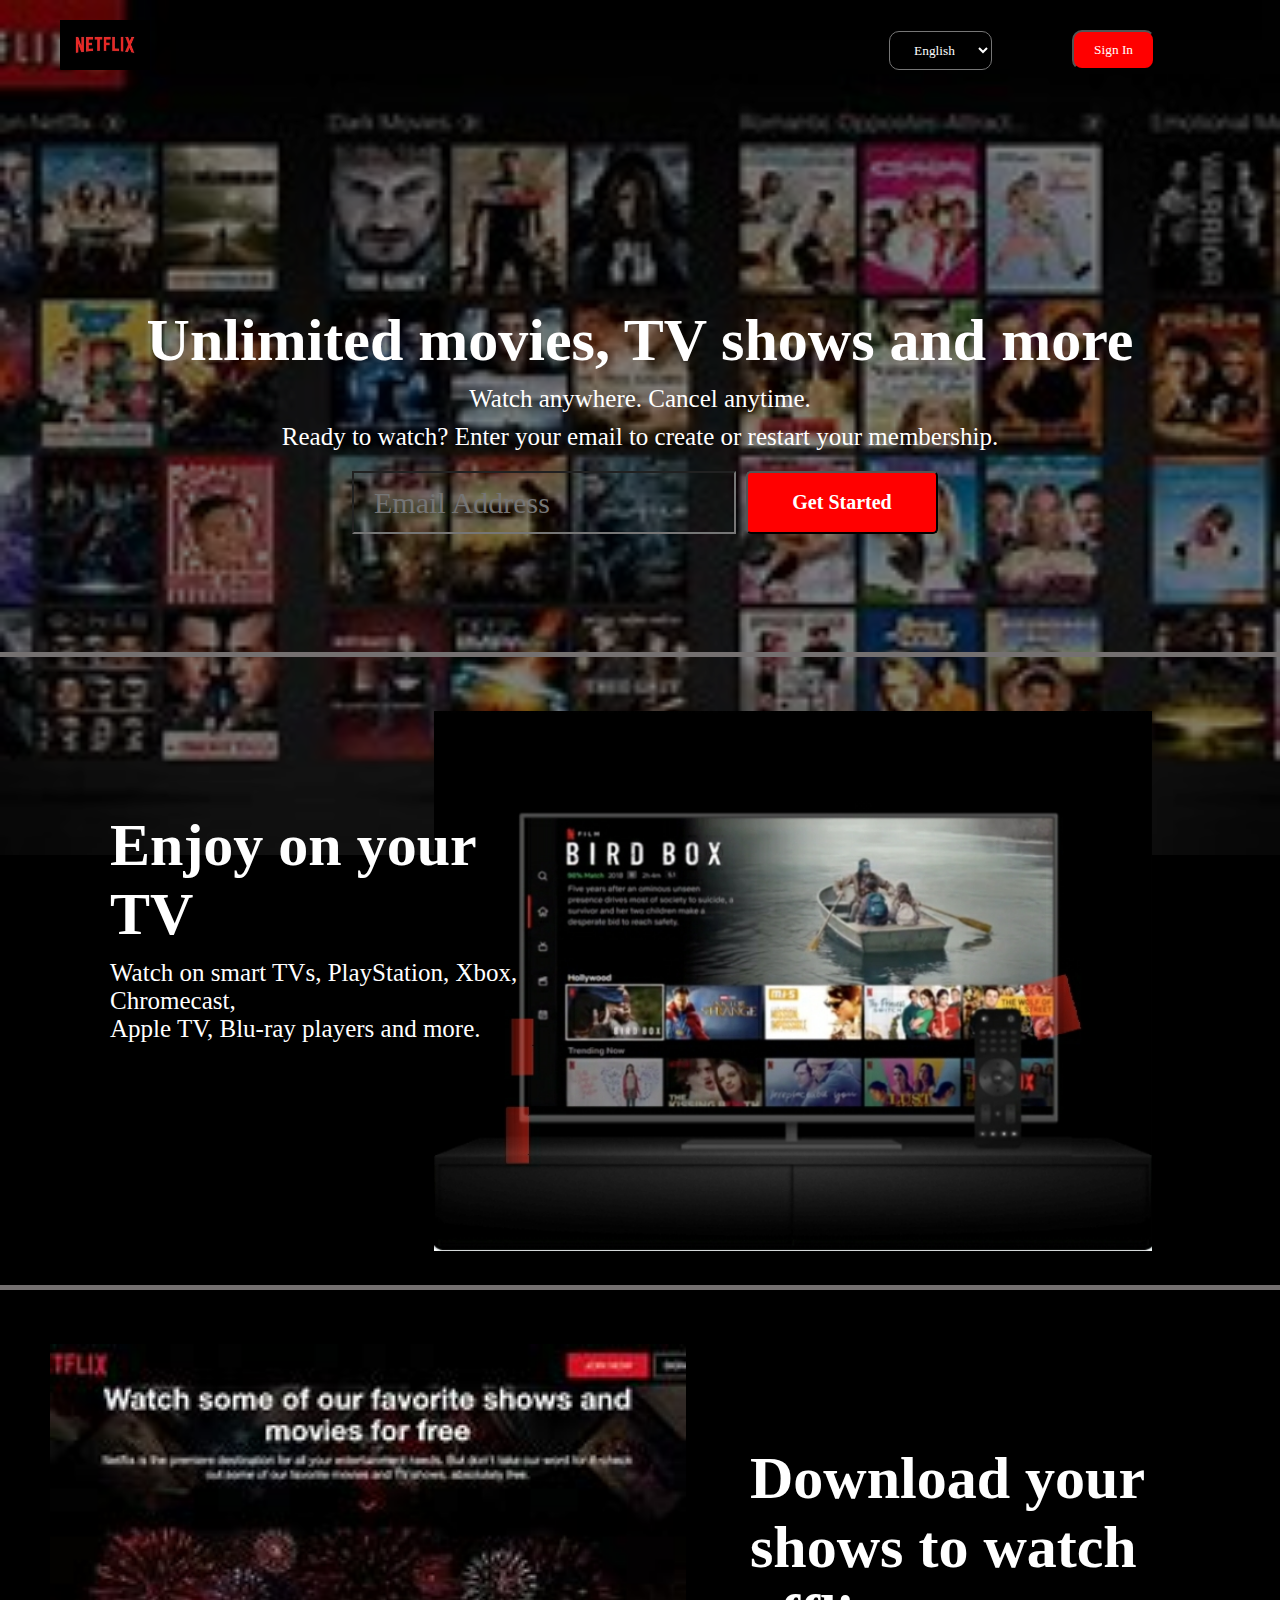
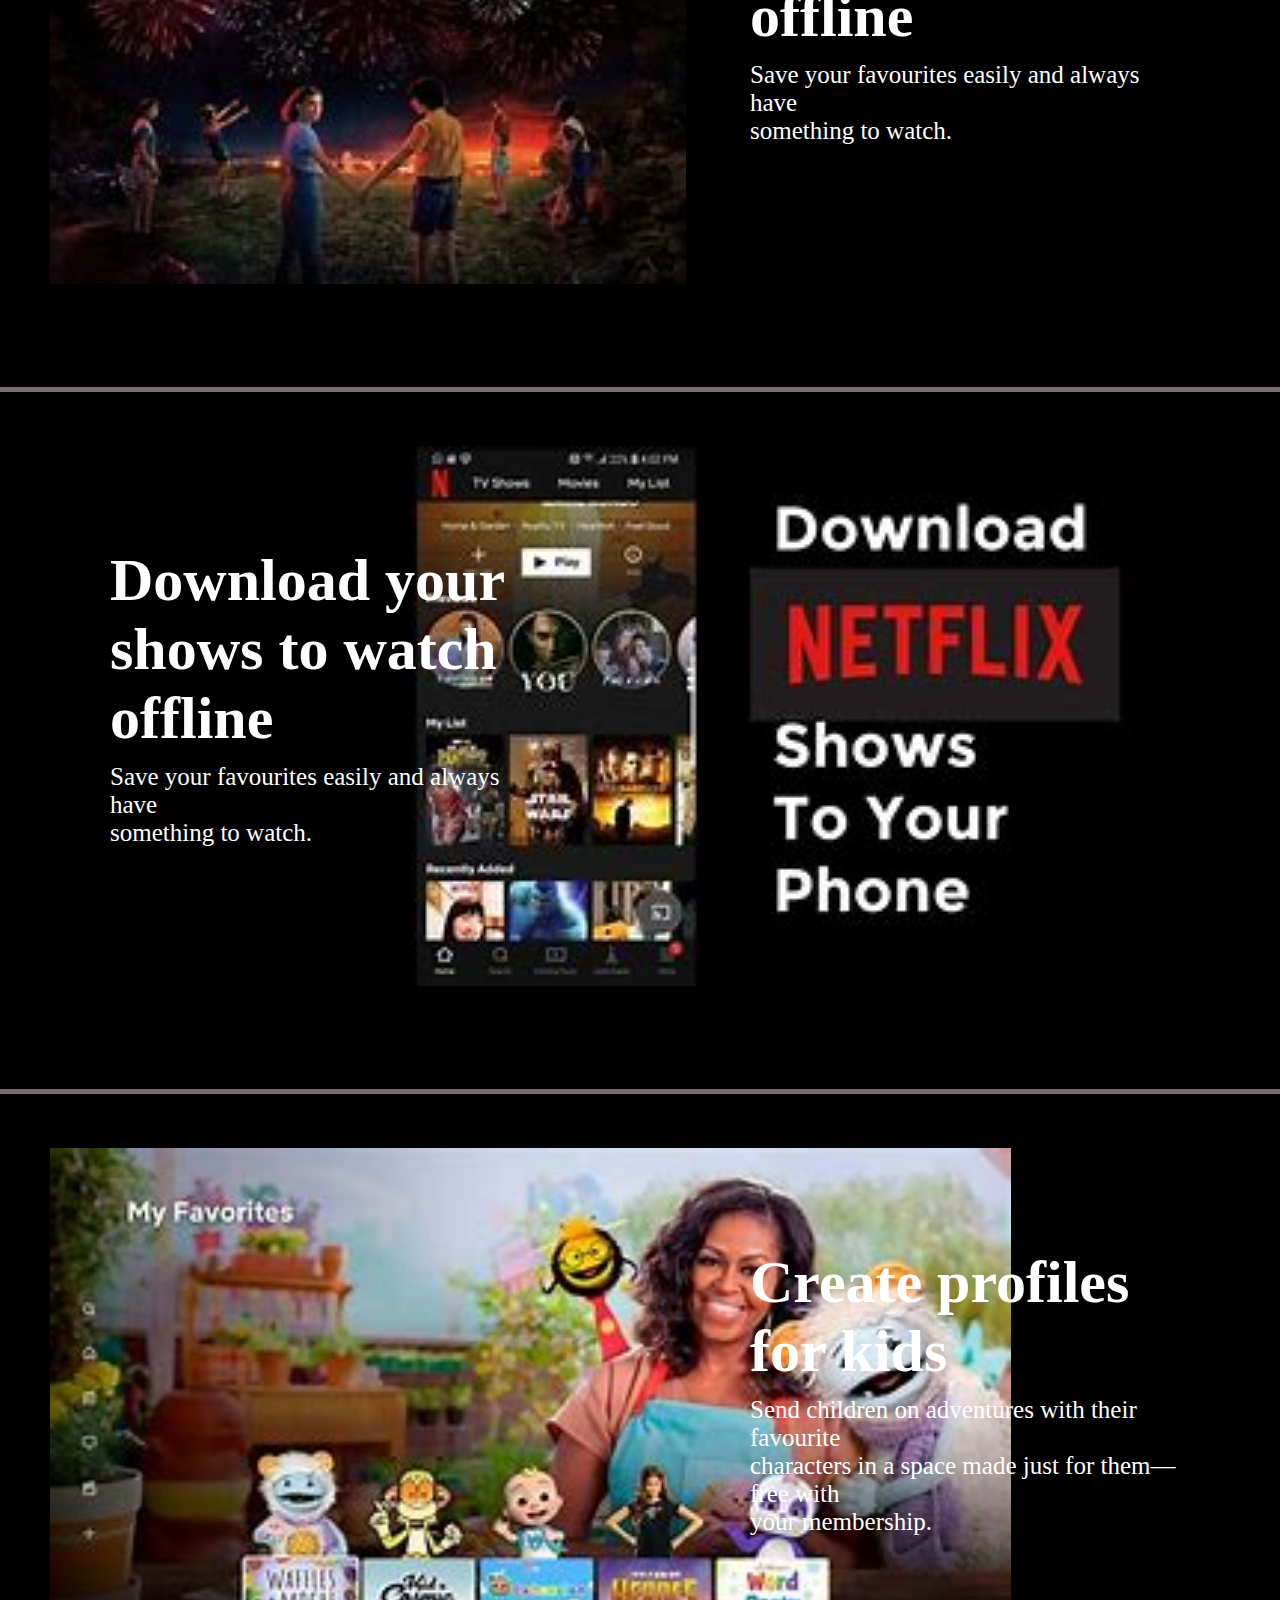
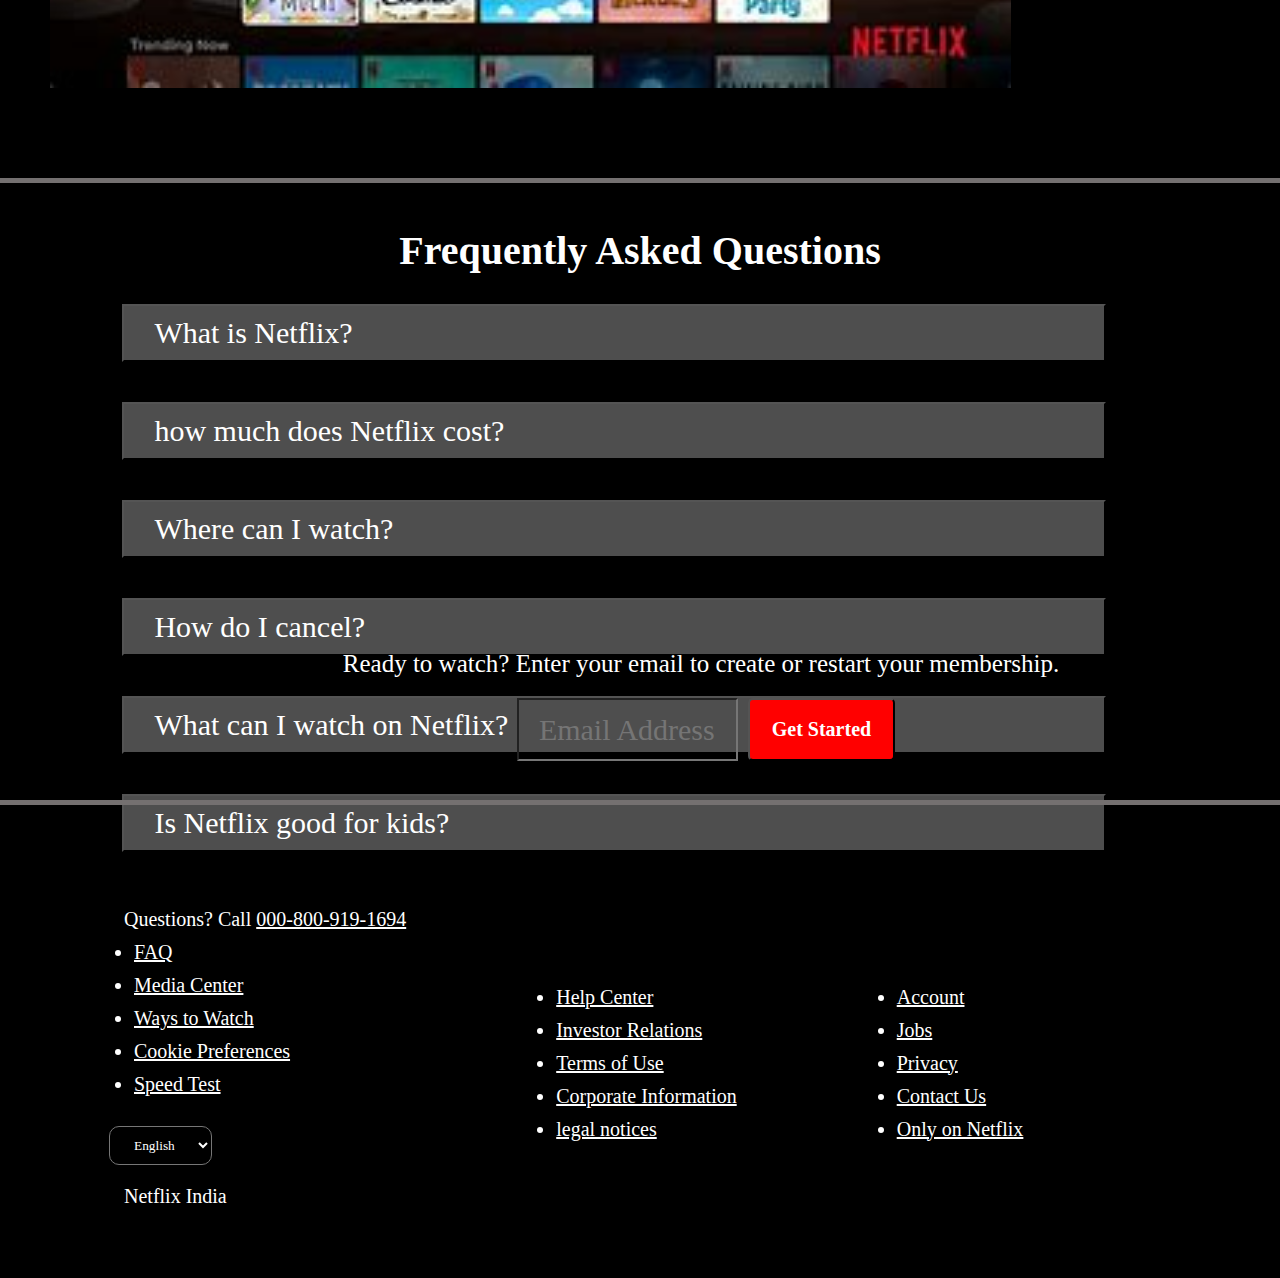
<file: Netflix/index.html>
<!DOCTYPE html>
<html lang="en">
<head>
    <meta charset="UTF-8">
    <meta name="viewport" content="width=device-width, initial-scale=1.0">
    <title>Netflix India-Watch TV Shows & movies</title>
    <link rel="shortcut icon" href="./images/Netflix-logo.jfif" type="image/x-icon">
    <!-- font awesome icons link  -->
    <link rel="stylesheet" href="https://cdnjs.cloudflare.com/ajax/libs/font-awesome/6.4.0/css/all.min.css" integrity="sha512-iecdLmaskl7CVkqkXNQ/ZH/XLlvWZOJyj7Yy7tcenmpD1ypASozpmT/E0iPtmFIB46ZmdtAc9eNBvH0H/ZpiBw==" crossorigin="anonymous" referrerpolicy="no-referrer" />
    <!-- css link  -->
    <link rel="stylesheet" href="./style.css">
</head>
<body>
    <!-- nav bar  -->
    <main>
        <img class="main_photo" src="./images/header-image.jfif" alt="head image">
    <nav>
        <img src="./images/logo.jfif" alt="logo">
        <div>
            <select class="btn">English
                <option value="language">English</option>
                <option value="language">हिंदी</option>
                </select
                >
                <button class="sign">Sign In</button>
            </div>
        </nav>
        
        <section>
        <h1>Unlimited movies, TV shows and more</h1>
        <p>Watch anywhere. Cancel anytime.</p>
        <p>Ready to watch? Enter your email to create or restart your membership.
        </p>
        <form>
            <input type="email" placeholder="Email Address">
            <button class="btns">Get Started <i class="fa-solid fa-angle-right" style="color: #ffffff;"></i></button>
        </form>
    </section>
    <br>
    <div class="line">
    </div>

    <!-- section one -->
    <div class="section1_3">
        <div class="sec1">
            <h1>Enjoy on your TV</h1>
        <p>Watch on smart TVs, PlayStation, Xbox, Chromecast,<br> Apple TV, Blu-ray players and more.</p>
        </div>
        <img class="img1" src="./images/feature-1.jfif" alt="first_feature">
    </div>
    <div class="lines">
    </div>

    <!-- section two -->
    <div class="section2_4">
        <div class="sec2">
            <h1>Download your shows to watch offline</h1>
        <p>Save your favourites easily and always have <br> something to watch.</p>
        </div>
        <img class="img2" src="./images/feature-2.jfif" alt="first_feature">
    </div>
    <div class="lines">
    </div>

    <!-- section three -->
    <div class="section1_3">
        <div class="sec1">
            <h1>Download your shows to watch offline</h1>
        <p>Save your favourites easily and always have <br> something to watch.</p>
        </div>
        <img class="img1" src="./images/feature-3.jfif" alt="first_feature">
    </div>
    <div class="lines">
    </div>

    <!-- section four -->
    <div class="section2_4">
        <div class="sec2">
            <h1>Create profiles for kids</h1>
        <p>Send children on adventures with their favourite <br> characters in a space made just for them—free with <br> your membership.</p>
        </div>
        <img class="img2" src="./images/feature-4.jfif" alt="first_feature">
    </div>
    <div class="lines">
    </div>

    <!-- Frequently Asked Questions  -->
    <h1 class="faq">Frequently Asked Questions</h1>
    <div class="freq">
        <!-- first question -->
        <div class="fre_Ques">
            <button  class="Question">What is Netflix?
                <i id="plus" class="fa-solid fa-plus" style="color: #f5f7fa;"></i>
            </button>
        </div>
        <!-- Second question -->
        <div class="fre_Ques">
            <button  class="Question">how much does Netflix cost?
                <i id="plus" class="fa-solid fa-plus" style="color: #f5f7fa;"></i>
            </button>
        </div>
        <!-- Thrid question -->
        <div class="fre_Ques">
            <button  class="Question">Where can I watch? 
                <i id="plus" class="fa-solid fa-plus" style="color: #f5f7fa;"></i>
            </button>
        </div>
        <!-- Four question -->
        <div class="fre_Ques">
            <button  class="Question">How do I cancel?
                <i id="plus" class="fa-solid fa-plus" style="color: #f5f7fa;"></i>
            </button>
        </div>
        <!-- Fifth question -->
        <div class="fre_Ques">
            <button  class="Question">What can I watch on Netflix?
                <i id="plus" class="fa-solid fa-plus" style="color: #f5f7fa;"></i>
            </button>
        </div>
        <!-- Sixth question -->
        <div class="fre_Ques">
            <button  class="Question">Is Netflix good for kids?
                <i id="plus" class="fa-solid fa-plus" style="color: #f5f7fa;"></i>
            </button>
        </div>
    </div>
</main>

    <!-- prefooter  -->
    <div class="restart" class="">
            <p>Ready to watch? Enter your email to create or restart your membership.</p>
        <form class="res"  class="">
            <input type="email" placeholder="Email Address">
            <button>Get Started <i class="fa-solid fa-angle-right" style="color: #ffffff;"></i></button>
        </form>
    </div> 
<div class="lastlines">
</div>

<footer>
    <div class="foot1">
        <ul>Questions? Call <span>000-800-919-1694</span>
            <li>FAQ</li>
            <li>Media Center</li>
            <li>Ways to Watch</li>
            <li>Cookie Preferences</li>
            <li>Speed Test</li>
        </ul>
        <!-- button  -->
        <select class="btn">English
            <option value="language">English</option>
            <option value="language">हिंदी</option>
            </select> 
            <ul>Netflix India</ul>
    </div>
    <div class="foot2">
        <ul>
            <li>Help Center</li>
            <li>Investor Relations</li>
            <li>Terms of Use</li>
            <li>Corporate Information</li>
            <li>legal notices</li>
        </ul>
    </div>
    <div class="foot3">
        <ul>
            <li>Account</li>
            <li>Jobs</li>
            <li>Privacy</li>
            <li>Contact Us</li>
            <li>Only on Netflix</li>
        </ul>
    </div>
</footer>

</body>
</html>
</file>
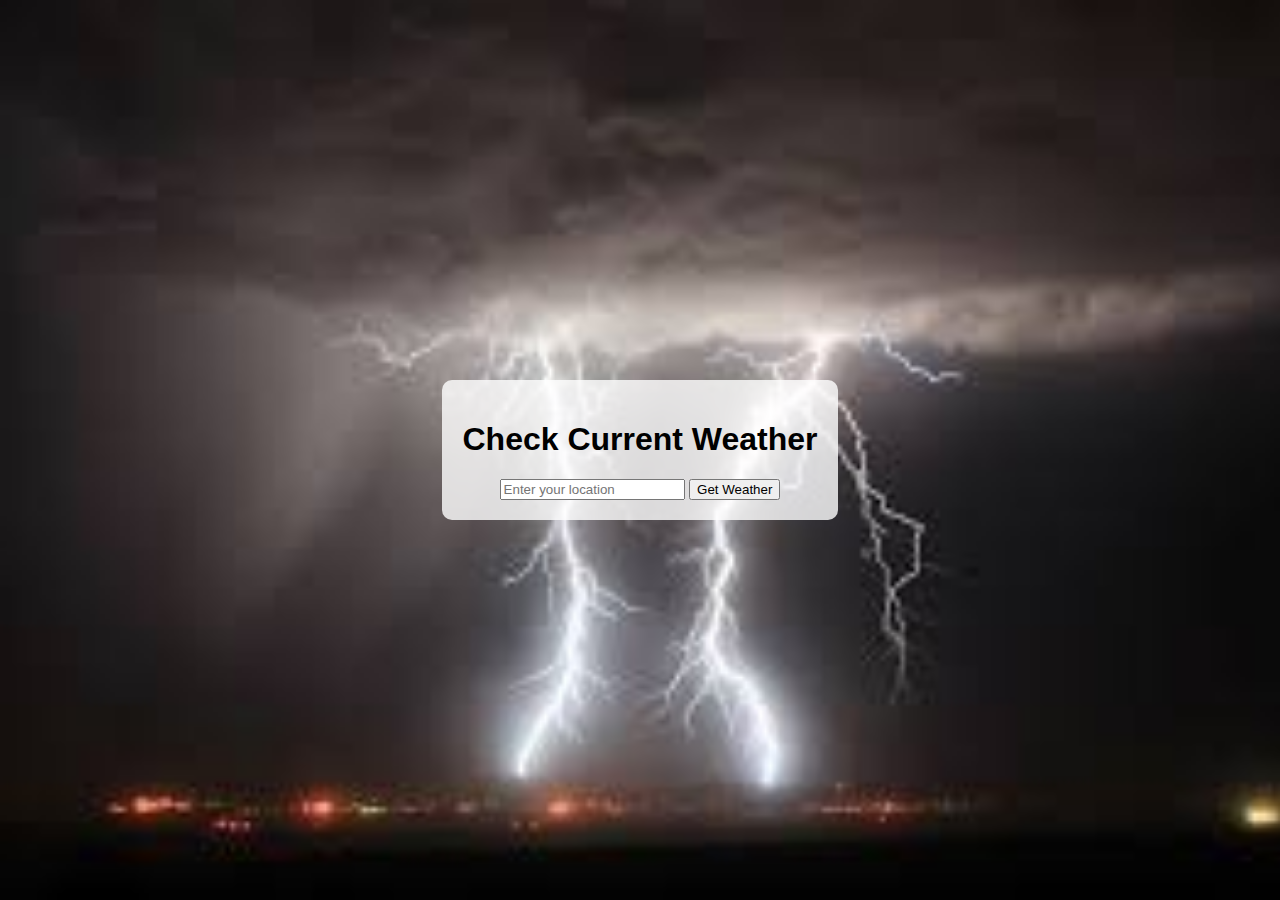
<file: weather app/index.html>
<!DOCTYPE html>
<html lang="en">
<head>
    <meta charset="UTF-8">
    <meta name="viewport" content="width=device-width, initial-scale=1.0">
    <title>Weather</title>
    <style>
   
   body {
    font-family: Arial, sans-serif;
    margin: 0;
    padding: 0;
    height: 100vh;
    background-image: url('weather.jfif');
    background-size: cover;
    display: flex;
    justify-content: center;
    align-items: center;
   }
        .container {
            text-align: center;
            background-color: rgba(255, 255, 255, 0.8); 
            padding: 20px;
            border-radius: 10px;
        }
 </style>
</head>
<body>
    <div class="container">
        <h1>Check Current Weather</h1>
        <form id="location-form">
            <input type="text" id="location-input" placeholder="Enter your location">
            <button type="submit">Get Weather</button>
        </form>
        <div id="weather-info"></div>
         </div>
 <script>
    const apiKey = "507239cfece34afc0af642eb8416310e";
        const apiUrl = "https://api.openweathermap.org/data/2.5/weather";

        const locationForm = document.getElementById('location-form');

        locationForm.addEventListener('submit', async (e) => {
            e.preventDefault();
            const locationInput = document.getElementById('location-input').value.trim();
            if (locationInput) {
                try {
                    const response = await fetch(`${apiUrl}?q=${locationInput}&appid=${apiKey}&units=metric`);
                    const data = await response.json();
                    displayWeather(data);
                } catch (error) {
                    console.error('Error fetching weather data:', error);
                    alert('Error fetching weather data. Please try again later.');
                }
            } else {
                alert('Please enter the location.');
            }
        });
 const displayWeather = (data) => {
            const weatherInfoDiv = document.getElementById('weather-info');
            const weatherIcon = document.getElementById('weather-icon');
            const temperature = data.main.temp;
            const description = data.weather[0].description;
            const iconCode = data.weather[0].icon;
         weatherInfoDiv.innerHTML = `
                <p>Temperature: ${temperature}°C</p>
                <p>Weather: ${description}</p>
            `;
         };
</script>
</body>
</html>
</file>
<file: Netflix/style.css>
*{
    margin: 0;
    padding: 0;
    font-family: 'Poppins', 'sans-serif';
    box-sizing: border-box;
}
body{
    background-color: black;
}
main img{
    display: inline-flex;
    position:absolute;
    left: auto;
    right: auto;
    margin: 0;
    z-index: -1;
}
.main_photo{
    filter: brightness(50%);
    width: 100vw;
    height: 95vh;
}

/* nav bar  */
nav {
    display: block;
    padding: 20px 60px;
    justify-content: space-between;
    align-items: center;
    font-size: medium;
    font-weight: 700;
}


nav img {
    height: 50px;
}
nav div{
    display: flex;
    position: absolute;
    right: 50px;
    top: 20px;
    margin: 10px 35px;
    align-items: center;
}
select{
    margin: 0px 40px;
    padding: 10px 20px;
    color: #fff;
    background-color: black;
    border-radius: 10px soild #fff;
    border-radius: 10px;
}
select option{
    background-color: #fff;
}
.sign{
    margin: 0px 40px;
    padding: 10px 20px;
    background-color: red;
    color: #fff;
    border-radius: 10px;
}

/* middle section  */
section{
    justify-content: center;
    align-items: center;
    text-align: center;
    color: #fff;
    padding-top: 20%;
}

section h1{
    font-size: 60px;
    margin: 10px;
    font-weight: 900;
}
section p{
    margin: 10px;
    font-size: 25px;
}
form{
    display: flex;
    justify-content: center;
    align-items: center;  
}
input{
    background-color: transparent;
    margin: 10px;
    padding: 20px;
    border: 6px soild #fff;
    font-size: 30px;
    color: rgb(221, 194, 194);
    height: 7vh;
    width: 30%;
}
form button{
    height:  7vh;
    width: 15%;
    background-color: red;
    font-size: 20px;
    font-weight: 800;
    color: #fff;
    border-radius: 5px;
    border-radius: 2px solid #fff;
}
form button:hover{
    background-color: rgb(211, 34, 34);
}
.line{
    display: inline-block;
    margin-top: 7%;
    width: 100%;
    height: 5px;
    background-color: rgb(116, 112, 112);
}

/* section one & Three  */
.section1_3{
    color: #fff;
    display: flex;
    padding: 50px;
}
.sec1{
    margin-right: 40rem ;
}
.img1{
    height: 60%;
    position: absolute;
    right: 10%;
    left: auto;

}
.section1_3 h1 {
    font-size: 60px;
    margin: 100px 40px 0 60px;
    font-weight: 900;
}
.section1_3 p{
    font-size: 25px;
    margin: 10px 40px 0 60px;   
}

.lines{
    display: inline-block;
    margin-top: 15%;
    width: 100%;
    height: 5px;
    background-color: rgb(116, 112, 112);
}
/* section two & four  */
.section2_4{
    color: #fff;
    display: grid;
    grid-template-areas: 
    "img2 img2 sec2 sec2 "
    "img2 img2 sec2 sec2 ";
    padding: 50px;
}
.img2{
    height: 60%;
    grid-area: img2;
}
.sec2{
    margin-left: 40rem ;
    grid-area: sec2;
}
.section2_4 h1 {
    font-size: 60px;
    margin: 100px 40px 0 60px;
    font-weight: 900;
}
.section2_4 p{
    font-size: 25px;
    margin: 10px 40px 0 60px;   
}

.lines{
    display: inline-block;
    margin-top: 15%;
    width: 100%;
    height: 5px;
    background-color: rgb(116, 112, 112);
}


 /* Frequently Asked Questions  */
.faq{
    font-size: 40px;
    font-weight: bold;
    color: #fff;
    margin: 40px 0 10px ;
    align-items: center;
    text-align: center;
}


.freq{
    display: grid;
    grid-template-rows: auto;
    position: absolute;
    left: 8%;
    right: auto;
    width: 80%;
}
.fre_Ques{
    display: grid;
}
.Question{
    justify-content: left;
    align-items: left;
    text-align: left;
    margin: 20px;
    padding: 10px 30px;
    color: #fff;
    font-size: 30px;
    background-color: #4E4E4E;
} 
#plus{
    position: absolute;
    left: auto;
    right: 5%;
}


/* Prefooter  */
.restart{
    display: block;
    position:absolute;
    left: 26%;
    right: auto;
    top: 224rem;
}
.restart{
    justify-content: center;
    align-items: center;
    text-align: center;
    color: #fff;
    padding-top: 20%;
}

.restart p{
    margin: 10px;
    font-size: 25px;
}
.res{
    display: flex;
    justify-content: center;
    align-items: center;  
}
.res input{
    background-color: transparent;
    margin: 10px;
    padding: 20px;
    border: 6px soild #fff;
    font-size: 30px;
    color: rgb(221, 194, 194);
    height: 7vh;
    width: 30%;
}


.res button{
    height:  7vh;
    width: 20%;
    background-color: red;
    font-size: 20px;
    font-weight: 800;
    color: #fff;
    border-radius: 5px;
    border-radius: 2px solid #fff;
}
.res button:hover{
    background-color: rgb(211, 34, 34);
}

.lastlines{
    display: inline-block;
    margin-top: 15%;
    position: absolute;
    top: 238rem;
    bottom: auto;
    width: 100%;
    height: 5px;
    background-color: rgb(116, 112, 112);
}

footer{
    justify-content: center;
    align-items: center;
    position: absolute;
    top: 253rem;
    left: 5%;
    color: #fff;
    font-size: 20px;
    display: grid;
    grid-template-areas: 
    "f1 f2 f3"
    "f1 f2 f3";
    grid-gap: 20px;
}

.foot1{
    grid-area: f1;
    margin: 60px;
}
.foot1 ul{
    margin-bottom: 10px;
}
.foot1 ul span{
    text-decoration-line: underline;
}
.foot1 li{
    margin: 10px;
    text-decoration-line: underline;
}
.foot1 select{
    margin: 20px -15px ;
}
.foot2{
    grid-area: f2;
    margin: 60px;
}
.foot2 li{
    margin: 10px;
    text-decoration-line: underline;
}
.foot3{
    margin: 60px;
    grid-area: f3;
}
.foot3 li{
    margin: 10px;
    text-decoration-line: underline;
}
</file>
